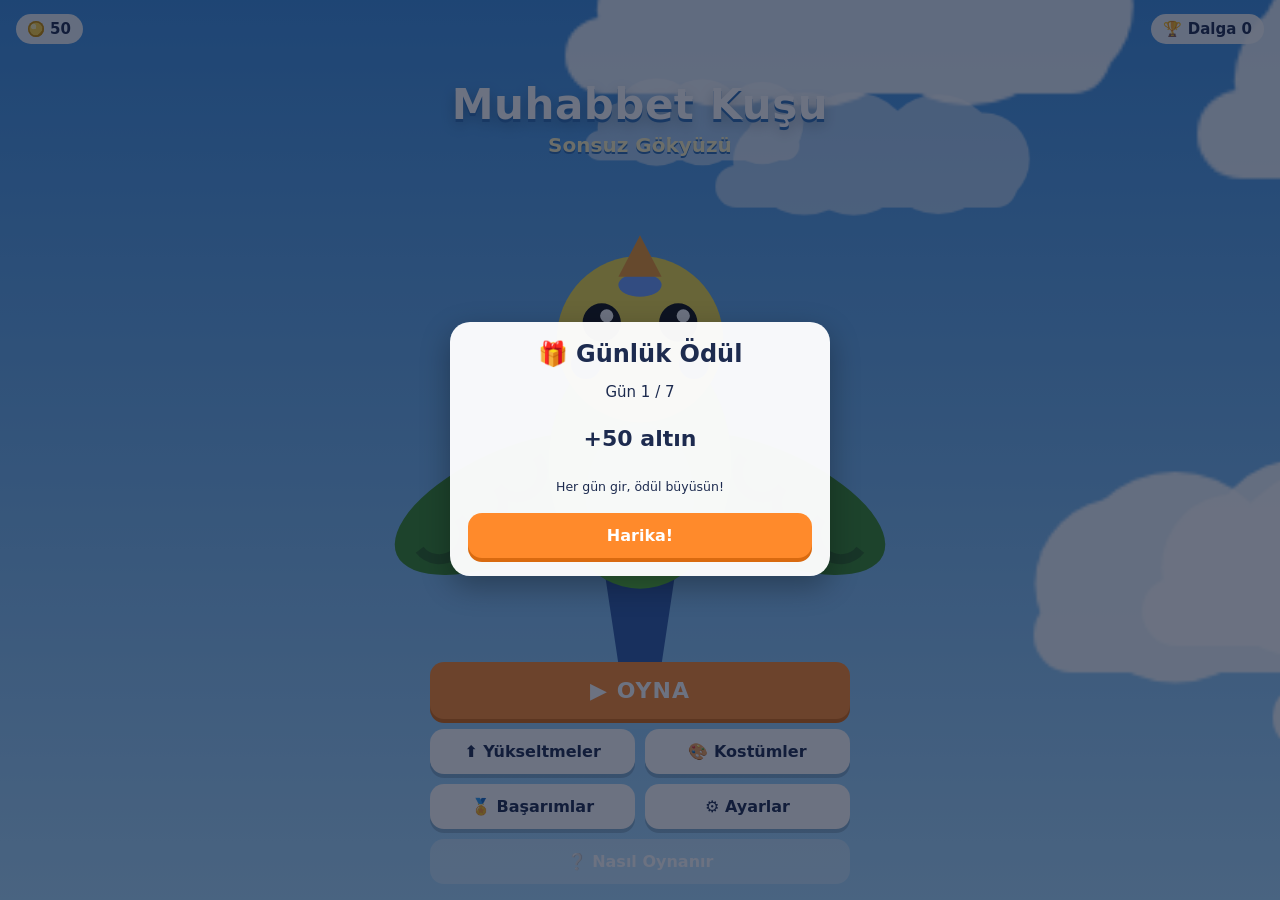
<file: index.html>
<!DOCTYPE html>
<html lang="tr">
<head>
<meta charset="UTF-8">
<meta name="viewport" content="width=device-width, initial-scale=1">
<title>Muhabbet Kuşu: Sonsuz Gökyüzü</title>
<meta http-equiv="refresh" content="0; url=app/src/main/assets/index.html">
<style>body{margin:0;background:#4fa8e8;color:#fff;font:700 18px system-ui,sans-serif;display:flex;align-items:center;justify-content:center;height:100vh}a{color:#fff}</style>
</head>
<body>
<a href="app/src/main/assets/index.html">Oyuna git ›</a>
<script>location.replace('app/src/main/assets/index.html');</script>
</body>
</html>
</file>
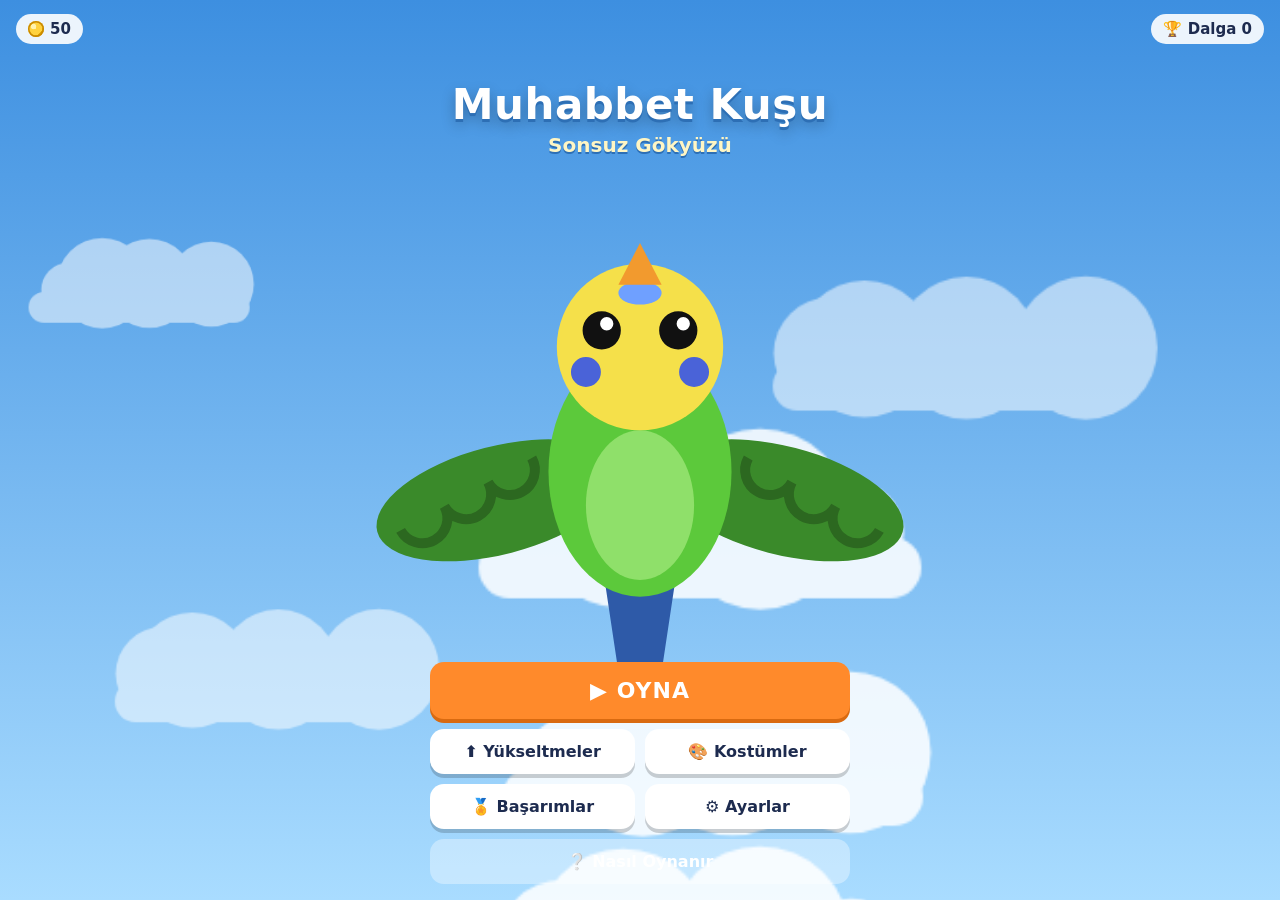
<file: app/src/main/assets/index.html>
<!DOCTYPE html>
<html lang="tr">
<head>
<meta charset="UTF-8">
<meta name="viewport" content="width=device-width, initial-scale=1, maximum-scale=1, user-scalable=no, viewport-fit=cover">
<title>Muhabbet Kuşu: Sonsuz Gökyüzü</title>
<meta name="theme-color" content="#4fa8e8">
<meta name="mobile-web-app-capable" content="yes">
<meta name="apple-mobile-web-app-capable" content="yes">
<meta name="apple-mobile-web-app-status-bar-style" content="black-translucent">
<meta name="apple-mobile-web-app-title" content="Muhabbet Kuşu">
<link rel="manifest" href="manifest.webmanifest">
<link rel="icon" href="icon-192.png">
<link rel="apple-touch-icon" href="icon-192.png">
<link rel="stylesheet" href="style.css">
</head>
<body>
<canvas id="game"></canvas>

<!-- Oyun içi HUD -->
<div id="hud" class="hidden">
  <div class="hud-top">
    <div class="hud-left">
      <div id="hearts"></div>
      <div id="hud-level">Sv 1</div>
    </div>
    <div class="hud-center">
      <div id="hud-wave">Dalga 1</div>
      <div id="hud-score">0</div>
    </div>
    <div class="hud-right">
      <div id="hud-coins"><span class="coin-ico"></span><span id="hud-coin-val">0</span></div>
      <button id="btn-pause" class="icon-btn" aria-label="Duraklat">❚❚</button>
    </div>
  </div>
  <div id="xpbar"><div id="xpfill"></div></div>
  <div id="bossbar" class="hidden"><div id="bossname">Fırtına Kralı</div><div class="bar"><div id="bossfill"></div></div></div>
  <div id="banner" class="hidden"></div>
  <div id="fps" class="hidden"></div>
  <div id="drag-hint" class="hidden">Kuşu hareket ettirmek için<br>ekranda parmağını sürükle</div>
</div>

<!-- Ana menü -->
<div id="scr-menu" class="screen hidden">
  <div class="menu-top">
    <div class="pill"><span class="coin-ico"></span><span id="menu-coins">0</span></div>
    <div class="pill">🏆 <span id="menu-best">0</span></div>
  </div>
  <div class="title-wrap">
    <h1>Muhabbet Kuşu</h1>
    <h2>Sonsuz Gökyüzü</h2>
  </div>
  <div class="menu-spacer"></div>
  <div class="menu-buttons">
    <button id="btn-play" class="btn big primary">▶ OYNA</button>
    <div class="row">
      <button id="btn-shop" class="btn">⬆ Yükseltmeler</button>
      <button id="btn-skins" class="btn">🎨 Kostümler</button>
    </div>
    <div class="row">
      <button id="btn-ach" class="btn">🏅 Başarımlar</button>
      <button id="btn-settings" class="btn">⚙ Ayarlar</button>
    </div>
    <button id="btn-howto" class="btn ghost">❔ Nasıl Oynanır</button>
  </div>
</div>

<!-- Yükseltme mağazası -->
<div id="scr-shop" class="screen panel-screen hidden">
  <div class="panel">
    <div class="panel-head">
      <button class="icon-btn back" data-back>‹</button>
      <h3>Yükseltmeler</h3>
      <div class="pill"><span class="coin-ico"></span><span class="coins-val">0</span></div>
    </div>
    <div class="panel-body" id="shop-list"></div>
  </div>
</div>

<!-- Kostümler -->
<div id="scr-skins" class="screen panel-screen hidden">
  <div class="panel">
    <div class="panel-head">
      <button class="icon-btn back" data-back>‹</button>
      <h3>Kostümler</h3>
      <div class="pill"><span class="coin-ico"></span><span class="coins-val">0</span></div>
    </div>
    <div class="panel-body grid" id="skin-list"></div>
  </div>
</div>

<!-- Başarımlar -->
<div id="scr-ach" class="screen panel-screen hidden">
  <div class="panel">
    <div class="panel-head">
      <button class="icon-btn back" data-back>‹</button>
      <h3>Başarımlar</h3>
      <div class="pill" id="ach-count">0/0</div>
    </div>
    <div class="panel-body" id="stats-box"></div>
    <div class="panel-body" id="ach-list"></div>
  </div>
</div>

<!-- Ayarlar -->
<div id="scr-settings" class="screen panel-screen hidden">
  <div class="panel">
    <div class="panel-head">
      <button class="icon-btn back" data-back>‹</button>
      <h3>Ayarlar</h3>
      <div></div>
    </div>
    <div class="panel-body" id="settings-list"></div>
  </div>
</div>

<!-- Nasıl oynanır -->
<div id="scr-howto" class="screen panel-screen hidden">
  <div class="panel">
    <div class="panel-head">
      <button class="icon-btn back" data-back>‹</button>
      <h3>Nasıl Oynanır</h3>
      <div></div>
    </div>
    <div class="panel-body howto">
      <p>👆 <b>Ekranın herhangi bir yerinde parmağını sürükle</b>, kuş parmağının hareketini takip eder. Kuş otomatik olarak tohum fırlatır.</p>
      <p>👾 Düşmanları vur, düşen <b>mavi kristalleri</b> topla ve seviye atla. Her seviyede 3 güçten birini seç.</p>
      <p>🪙 <b>Altınlar</b> kalıcıdır. Ana menüdeki <b>Yükseltmeler</b> bölümünde kuşunu kalıcı olarak güçlendir, <b>Kostümler</b>den yeni renkler aç.</p>
      <p>👑 Her 5 dalgada bir <b>boss</b> gelir. Oyun sonsuzdur; düşmanlar her dalgada biraz daha güçlenir. Ne kadar uzağa gidebilirsin?</p>
      <p>❤️ Kalpler canındır. Düşman mermisi ya da çarpışma bir kalp götürür. Kalkanlar bir vuruşu engeller.</p>
      <p>🎁 Bazen düşen <b>güçlendirmeler</b>: ❤ Can, 🛡 Kalkan, ⚡ Çılgın Atış, 💣 Bomba, 🧲 Süper Mıknatıs.</p>
      <p>⚙ Kontrol hassasiyetini, kontrol modunu, sesleri ve grafik kalitesini <b>Ayarlar</b>dan değiştirebilirsin.</p>
    </div>
  </div>
</div>

<!-- Seviye atlama kartları -->
<div id="scr-levelup" class="screen overlay hidden">
  <div class="lu-title">SEVİYE ATLADIN!</div>
  <div class="lu-sub">Bir güç seç</div>
  <div id="cards"></div>
  <button id="btn-reroll" class="btn small">🎲 Yenile (<span id="reroll-n">0</span>)</button>
</div>

<!-- Duraklatma -->
<div id="scr-pause" class="screen overlay hidden">
  <div class="dlg">
    <h3>Duraklatıldı</h3>
    <div id="pause-build"></div>
    <button id="btn-resume" class="btn big primary">▶ Devam Et</button>
    <button id="btn-pause-settings" class="btn">⚙ Ayarlar</button>
    <button id="btn-quit" class="btn danger">✕ Oyunu Bitir</button>
  </div>
</div>

<!-- Oyun sonu -->
<div id="scr-over" class="screen overlay hidden">
  <div class="dlg">
    <h3 id="over-title">Oyun Bitti</h3>
    <div id="over-new" class="hidden">YENİ REKOR!</div>
    <div class="over-stats">
      <div><span>Dalga</span><b id="over-wave">0</b></div>
      <div><span>Skor</span><b id="over-score">0</b></div>
      <div><span>Öldürülen</span><b id="over-kills">0</b></div>
      <div><span>Seviye</span><b id="over-level">0</b></div>
      <div><span>Süre</span><b id="over-time">0</b></div>
      <div><span>En İyi Dalga</span><b id="over-best">0</b></div>
      <div class="gold"><span>Kazanılan Altın</span><b id="over-coins">0</b></div>
    </div>
    <button id="btn-again" class="btn big primary">↻ Tekrar Oyna</button>
    <div class="row">
      <button id="btn-over-shop" class="btn">⬆ Yükselt</button>
      <button id="btn-over-menu" class="btn">⌂ Menü</button>
    </div>
  </div>
</div>

<!-- Onay / bilgi penceresi -->
<div id="scr-modal" class="screen overlay hidden">
  <div class="dlg">
    <h3 id="modal-title"></h3>
    <div id="modal-text"></div>
    <div class="row" id="modal-btns"></div>
  </div>
</div>

<div id="toasts"></div>

<script src="game.js"></script>
</body>
</html>
</file>
<file: app/src/main/assets/style.css>
:root {
  --safe-top: 0px;
  --safe-bottom: 0px;
  --bg: #4fa8e8;
  --ink: #1d2b4f;
  --card: #ffffff;
  --muted: #6b7a99;
  --primary: #ff8a2b;
  --primary-dark: #d96a10;
  --good: #33c16b;
  --danger: #e5484d;
  --gold: #ffc531;
  --panel: rgba(255, 255, 255, 0.96);
}

* {
  box-sizing: border-box;
  -webkit-tap-highlight-color: transparent;
  -webkit-user-select: none;
  user-select: none;
  -webkit-touch-callout: none;
}

html, body {
  margin: 0;
  padding: 0;
  width: 100%;
  height: 100%;
  overflow: hidden;
  background: var(--bg);
  font-family: system-ui, -apple-system, "Segoe UI", Roboto, "Noto Sans", sans-serif;
  color: var(--ink);
  touch-action: none;
  overscroll-behavior: none;
}

canvas#game {
  position: fixed;
  inset: 0;
  width: 100%;
  height: 100%;
  display: block;
  touch-action: none;
}

.hidden { display: none !important; }

button {
  font-family: inherit;
  border: none;
  cursor: pointer;
  touch-action: manipulation;
}

/* ---------- Butonlar ---------- */
.btn {
  background: #fff;
  color: var(--ink);
  font-weight: 700;
  font-size: 16px;
  padding: 13px 16px;
  border-radius: 14px;
  box-shadow: 0 4px 0 rgba(0, 0, 0, 0.18);
  transition: transform 0.06s;
  flex: 1;
}
.btn:active { transform: translateY(3px); box-shadow: 0 1px 0 rgba(0, 0, 0, 0.18); }
.btn.big { font-size: 22px; padding: 16px; letter-spacing: 1px; }
.btn.small { font-size: 14px; padding: 9px 14px; flex: none; }
.btn.primary { background: var(--primary); color: #fff; box-shadow: 0 4px 0 var(--primary-dark); }
.btn.danger { background: var(--danger); color: #fff; box-shadow: 0 4px 0 #a5272b; }
.btn.good { background: var(--good); color: #fff; box-shadow: 0 4px 0 #1e8a49; }
.btn.ghost { background: rgba(255, 255, 255, 0.35); color: #fff; box-shadow: none; }
.btn:disabled { opacity: 0.45; }

.icon-btn {
  width: 40px;
  height: 40px;
  border-radius: 12px;
  background: rgba(255, 255, 255, 0.85);
  color: var(--ink);
  font-size: 16px;
  font-weight: 900;
  display: flex;
  align-items: center;
  justify-content: center;
  flex: none;
}
.icon-btn.back { font-size: 30px; line-height: 1; padding-bottom: 4px; }

.row { display: flex; gap: 10px; width: 100%; }

.pill {
  background: rgba(255, 255, 255, 0.9);
  border-radius: 999px;
  padding: 6px 12px;
  font-weight: 800;
  font-size: 15px;
  display: inline-flex;
  align-items: center;
  gap: 6px;
  white-space: nowrap;
}

.coin-ico {
  display: inline-block;
  width: 16px;
  height: 16px;
  border-radius: 50%;
  background: radial-gradient(circle at 35% 35%, #fff3b0 0 18%, #ffd23f 20% 60%, #e0a100 62%);
  box-shadow: inset 0 0 0 1.5px #c98a00;
  flex: none;
}

/* ---------- Ekranlar ---------- */
.screen {
  position: fixed;
  inset: 0;
  display: flex;
  flex-direction: column;
  align-items: center;
  padding: calc(14px + var(--safe-top)) 16px calc(16px + var(--safe-bottom));
  z-index: 10;
}

.overlay {
  background: rgba(10, 20, 45, 0.6);
  justify-content: center;
  z-index: 30;
  animation: fadein 0.18s;
}

@keyframes fadein { from { opacity: 0; } to { opacity: 1; } }
@keyframes popin { from { transform: scale(0.85); opacity: 0; } to { transform: scale(1); opacity: 1; } }

/* Ana menü */
#scr-menu { justify-content: flex-start; }
.menu-top { width: 100%; display: flex; justify-content: space-between; }
.title-wrap { text-align: center; margin-top: 4vh; }
.title-wrap h1 {
  margin: 0;
  font-size: 42px;
  color: #fff;
  font-weight: 900;
  letter-spacing: 0.5px;
  text-shadow: 0 3px 0 #2d6fb5, 0 6px 14px rgba(0, 0, 0, 0.25);
}
.title-wrap h2 {
  margin: 4px 0 0;
  font-size: 20px;
  color: #fff6c4;
  font-weight: 800;
  text-shadow: 0 2px 0 #2d6fb5;
}
.menu-spacer { flex: 1; }
.menu-buttons {
  width: 100%;
  max-width: 420px;
  display: flex;
  flex-direction: column;
  gap: 10px;
}

/* Paneller */
.panel-screen { background: rgba(10, 20, 45, 0.45); z-index: 40; }
.panel {
  width: 100%;
  max-width: 480px;
  flex: 1;
  min-height: 0;
  background: var(--panel);
  border-radius: 20px;
  display: flex;
  flex-direction: column;
  overflow: hidden;
  box-shadow: 0 10px 30px rgba(0, 0, 0, 0.25);
  animation: popin 0.18s;
}
.panel-head {
  display: flex;
  align-items: center;
  justify-content: space-between;
  gap: 10px;
  padding: 12px;
  border-bottom: 1px solid #e6ebf5;
}
.panel-head h3 { margin: 0; font-size: 20px; flex: 1; text-align: center; }
.panel-head .icon-btn { background: #eef2fa; }
.panel-head .pill { background: #fff4d6; }
.panel-body {
  padding: 12px;
  overflow-y: auto;
  -webkit-overflow-scrolling: touch;
  touch-action: pan-y;
}
#ach-list { flex: 1; min-height: 0; padding-top: 0; }
#stats-box { flex: none; }
#shop-list, #skin-list, #settings-list { flex: 1; min-height: 0; }

/* Mağaza öğeleri */
.item {
  display: flex;
  align-items: center;
  gap: 12px;
  background: #fff;
  border: 1px solid #e6ebf5;
  border-radius: 14px;
  padding: 10px;
  margin-bottom: 8px;
}
.item .ico {
  width: 44px;
  height: 44px;
  border-radius: 12px;
  background: #eef4ff;
  display: flex;
  align-items: center;
  justify-content: center;
  font-size: 24px;
  flex: none;
}
.item .info { flex: 1; min-width: 0; }
.item .name { font-weight: 800; font-size: 15px; }
.item .desc { font-size: 12.5px; color: var(--muted); margin-top: 2px; }
.item .lv { font-size: 12px; color: #3b6fd8; font-weight: 700; margin-top: 3px; }
.pips { display: flex; gap: 2px; margin-top: 4px; flex-wrap: wrap; }
.pips i { width: 8px; height: 5px; border-radius: 2px; background: #dfe5f0; display: block; }
.pips i.on { background: #3b8cf0; }
.buy {
  flex: none;
  min-width: 78px;
  font-size: 14px;
  padding: 9px 10px;
  border-radius: 12px;
  font-weight: 800;
  background: var(--good);
  color: #fff;
  box-shadow: 0 3px 0 #1e8a49;
  display: inline-flex;
  align-items: center;
  justify-content: center;
  gap: 5px;
}
.buy:active { transform: translateY(2px); box-shadow: 0 1px 0 #1e8a49; }
.buy.cant { background: #c9d1e0; box-shadow: 0 3px 0 #a3adc2; }
.buy.max { background: #ffd23f; color: #6b4b00; box-shadow: 0 3px 0 #c99d00; }
.buy.sel { background: #3b8cf0; box-shadow: 0 3px 0 #2563c0; }

/* Kostüm ızgarası */
.grid { display: grid; grid-template-columns: 1fr 1fr; gap: 10px; align-content: start; }
.skin {
  background: #fff;
  border: 2px solid #e6ebf5;
  border-radius: 16px;
  padding: 10px;
  display: flex;
  flex-direction: column;
  align-items: center;
  gap: 6px;
}
.skin.active { border-color: #3b8cf0; background: #f2f7ff; }
.skin canvas { width: 90px; height: 90px; }
.skin .name { font-weight: 800; font-size: 14px; text-align: center; }
.skin .buy { width: 100%; }

/* Başarımlar */
.ach { opacity: 0.6; }
.ach.done { opacity: 1; }
.ach.done .ico { background: #fff4d6; }
.reward { font-weight: 800; font-size: 13px; display: inline-flex; gap: 4px; align-items: center; flex: none; }
.ach.done .reward { color: var(--good); }
.stats-grid { display: grid; grid-template-columns: 1fr 1fr; gap: 6px; }
.stats-grid div {
  background: #f3f6fc;
  border-radius: 10px;
  padding: 8px 10px;
  font-size: 12px;
  color: var(--muted);
}
.stats-grid b { display: block; color: var(--ink); font-size: 16px; }

/* Ayarlar */
.set {
  display: flex;
  align-items: center;
  justify-content: space-between;
  gap: 12px;
  padding: 12px 4px;
  border-bottom: 1px solid #eef1f7;
}
.set .label { font-weight: 700; font-size: 15px; }
.set .sub { font-size: 12px; color: var(--muted); margin-top: 2px; }
.set-section {
  font-size: 12px;
  font-weight: 800;
  color: #3b6fd8;
  text-transform: uppercase;
  letter-spacing: 1px;
  margin: 14px 4px 0;
}
.set-section:first-child { margin-top: 0; }
.toggle {
  width: 52px;
  height: 30px;
  border-radius: 999px;
  background: #cfd6e4;
  position: relative;
  flex: none;
  transition: background 0.15s;
}
.toggle::after {
  content: "";
  position: absolute;
  width: 24px;
  height: 24px;
  top: 3px;
  left: 3px;
  border-radius: 50%;
  background: #fff;
  box-shadow: 0 1px 3px rgba(0, 0, 0, 0.3);
  transition: left 0.15s;
}
.toggle.on { background: var(--good); }
.toggle.on::after { left: 25px; }
.seg { display: flex; background: #eef1f7; border-radius: 10px; padding: 3px; flex: none; }
.seg button {
  background: transparent;
  padding: 7px 10px;
  border-radius: 8px;
  font-weight: 700;
  font-size: 13px;
  color: var(--muted);
}
.seg button.on { background: #fff; color: var(--ink); box-shadow: 0 1px 3px rgba(0, 0, 0, 0.15); }
.slider-wrap { display: flex; align-items: center; gap: 8px; flex: none; width: 46%; }
.slider-wrap span { font-size: 13px; font-weight: 800; width: 38px; text-align: right; }
input[type=range] {
  -webkit-appearance: none;
  appearance: none;
  width: 100%;
  height: 6px;
  border-radius: 999px;
  background: #dfe5f0;
  outline: none;
  touch-action: none;
}
input[type=range]::-webkit-slider-thumb {
  -webkit-appearance: none;
  width: 24px;
  height: 24px;
  border-radius: 50%;
  background: #3b8cf0;
  box-shadow: 0 1px 4px rgba(0, 0, 0, 0.3);
}

.howto p { font-size: 15px; line-height: 1.45; margin: 0 0 12px; }

/* ---------- HUD ---------- */
#hud {
  position: fixed;
  inset: 0;
  pointer-events: none;
  z-index: 5;
  padding-top: calc(8px + var(--safe-top));
}
.hud-top {
  display: flex;
  justify-content: space-between;
  align-items: flex-start;
  padding: 0 10px;
}
.hud-left, .hud-right { width: 34%; display: flex; flex-direction: column; gap: 4px; }
.hud-right { align-items: flex-end; flex-direction: row; justify-content: flex-end; gap: 8px; }
.hud-center { text-align: center; color: #fff; text-shadow: 0 2px 3px rgba(0, 0, 0, 0.35); }
#hud-wave { font-weight: 900; font-size: 18px; }
#hud-score { font-weight: 800; font-size: 14px; opacity: 0.95; }
#hearts { display: flex; flex-wrap: wrap; gap: 1px; font-size: 18px; line-height: 1; filter: drop-shadow(0 1px 2px rgba(0, 0, 0, 0.35)); }
#hearts .h-empty { opacity: 0.3; filter: grayscale(1); }
#hearts .h-num { color: #fff; font-weight: 900; font-size: 15px; margin: 0 6px 0 3px; align-self: center; }
#hud-level { color: #fff; font-weight: 800; font-size: 13px; text-shadow: 0 1px 2px rgba(0, 0, 0, 0.4); }
#hud-coins {
  background: rgba(0, 0, 0, 0.28);
  color: #fff;
  border-radius: 999px;
  padding: 5px 10px;
  font-weight: 800;
  font-size: 14px;
  display: flex;
  align-items: center;
  gap: 5px;
  margin-top: 4px;
}
#btn-pause { pointer-events: auto; background: rgba(0, 0, 0, 0.28); color: #fff; font-size: 13px; letter-spacing: -2px; }
#xpbar {
  margin: 6px 10px 0;
  height: 7px;
  background: rgba(0, 0, 0, 0.25);
  border-radius: 999px;
  overflow: hidden;
}
#xpfill { height: 100%; width: 0; background: linear-gradient(90deg, #5ee7ff, #3b8cf0); border-radius: 999px; transition: width 0.15s; }
#bossbar { margin: 8px 30px 0; text-align: center; }
#bossname { color: #fff; font-weight: 900; font-size: 13px; text-shadow: 0 1px 3px rgba(0, 0, 0, 0.6); margin-bottom: 3px; }
#bossbar .bar { height: 10px; background: rgba(0, 0, 0, 0.35); border-radius: 999px; overflow: hidden; border: 1.5px solid rgba(255, 255, 255, 0.7); }
#bossfill { height: 100%; width: 100%; background: linear-gradient(90deg, #ff4d6d, #ff9a3c); }
#banner {
  position: absolute;
  top: 30%;
  left: 0;
  right: 0;
  text-align: center;
  color: #fff;
  font-weight: 900;
  font-size: 34px;
  text-shadow: 0 3px 0 rgba(0, 0, 0, 0.25), 0 0 20px rgba(0, 0, 0, 0.3);
  animation: banner 2s forwards;
}
#banner small { display: block; font-size: 16px; font-weight: 800; color: #fff6c4; }
@keyframes banner {
  0% { transform: scale(0.6); opacity: 0; }
  12% { transform: scale(1.08); opacity: 1; }
  20% { transform: scale(1); }
  80% { opacity: 1; }
  100% { opacity: 0; }
}
#fps { position: absolute; left: 8px; bottom: calc(8px + var(--safe-bottom)); color: #fff; font: 700 11px monospace; text-shadow: 0 1px 2px #000; }
#drag-hint {
  position: absolute;
  bottom: 22%;
  left: 0;
  right: 0;
  text-align: center;
  color: #fff;
  font-weight: 800;
  font-size: 16px;
  text-shadow: 0 2px 4px rgba(0, 0, 0, 0.5);
  animation: pulse 1.4s infinite;
}
@keyframes pulse { 0%, 100% { opacity: 1; } 50% { opacity: 0.45; } }

/* ---------- Seviye kartları ---------- */
.lu-title { color: #fff; font-size: 30px; font-weight: 900; text-shadow: 0 3px 0 rgba(0, 0, 0, 0.3); }
.lu-sub { color: #fff6c4; font-weight: 700; margin-bottom: 14px; }
#cards { width: 100%; max-width: 420px; display: flex; flex-direction: column; gap: 10px; margin-bottom: 14px; }
.card {
  background: #fff;
  border-radius: 16px;
  padding: 12px 14px;
  display: flex;
  align-items: center;
  gap: 12px;
  text-align: left;
  border: 3px solid #dfe5f0;
  box-shadow: 0 5px 0 rgba(0, 0, 0, 0.2);
  animation: popin 0.22s backwards;
}
.card:nth-child(2) { animation-delay: 0.05s; }
.card:nth-child(3) { animation-delay: 0.1s; }
.card:active { transform: translateY(3px); }
.card.rare { border-color: #3b8cf0; }
.card.epic { border-color: #a35bf0; background: #fbf6ff; }
.card .ico { font-size: 30px; width: 48px; height: 48px; border-radius: 12px; background: #f1f5fc; display: flex; align-items: center; justify-content: center; flex: none; }
.card .name { font-weight: 900; font-size: 16px; color: var(--ink); }
.card .desc { font-size: 13px; color: var(--muted); margin-top: 2px; }
.card .lv { font-size: 12px; font-weight: 800; color: #3b6fd8; margin-top: 3px; }
.card .tag { font-size: 10px; font-weight: 900; padding: 2px 6px; border-radius: 6px; margin-left: 6px; vertical-align: middle; color: #fff; }
.card.rare .tag { background: #3b8cf0; }
.card.epic .tag { background: #a35bf0; }
.card.new .lv { color: var(--good); }

/* ---------- Diyaloglar ---------- */
.dlg {
  width: 100%;
  max-width: 380px;
  background: var(--panel);
  border-radius: 20px;
  padding: 18px;
  display: flex;
  flex-direction: column;
  gap: 10px;
  animation: popin 0.2s;
  box-shadow: 0 10px 30px rgba(0, 0, 0, 0.3);
  max-height: 100%;
  overflow-y: auto;
}
.dlg h3 { margin: 0 0 4px; text-align: center; font-size: 24px; }
#modal-text { text-align: center; font-size: 15px; line-height: 1.4; margin-bottom: 6px; }
#over-new { text-align: center; color: #fff; background: linear-gradient(90deg, #ff8a2b, #ff4d6d); border-radius: 10px; padding: 6px; font-weight: 900; letter-spacing: 1px; animation: pulse 1s infinite; }
.over-stats { display: grid; grid-template-columns: 1fr 1fr; gap: 6px; margin-bottom: 6px; }
.over-stats div { background: #f3f6fc; border-radius: 10px; padding: 8px 10px; font-size: 12px; color: var(--muted); }
.over-stats b { display: block; font-size: 20px; color: var(--ink); }
.over-stats .gold { grid-column: span 2; background: #fff4d6; text-align: center; }
.over-stats .gold b { color: #b07800; }
#pause-build { display: flex; flex-wrap: wrap; gap: 6px; justify-content: center; margin-bottom: 6px; }
#pause-build span { background: #eef2fa; border-radius: 8px; padding: 4px 8px; font-size: 13px; font-weight: 700; }

#scr-modal { z-index: 60; }

/* ---------- Bildirimler ---------- */
#toasts {
  position: fixed;
  left: 0;
  right: 0;
  top: calc(70px + var(--safe-top));
  display: flex;
  flex-direction: column;
  align-items: center;
  gap: 6px;
  z-index: 70;
  pointer-events: none;
}
.toast {
  background: rgba(20, 30, 60, 0.92);
  color: #fff;
  border-radius: 12px;
  padding: 9px 14px;
  font-weight: 700;
  font-size: 14px;
  max-width: 90%;
  text-align: center;
  animation: toast 2.8s forwards;
  display: flex;
  align-items: center;
  gap: 6px;
}
@keyframes toast {
  0% { transform: translateY(-14px); opacity: 0; }
  8% { transform: translateY(0); opacity: 1; }
  85% { opacity: 1; }
  100% { opacity: 0; }
}

@media (max-height: 640px) {
  .title-wrap h1 { font-size: 34px; }
  .btn.big { padding: 12px; font-size: 19px; }
  .btn { padding: 10px 12px; font-size: 15px; }
  .card { padding: 9px 12px; }
}
</file>
